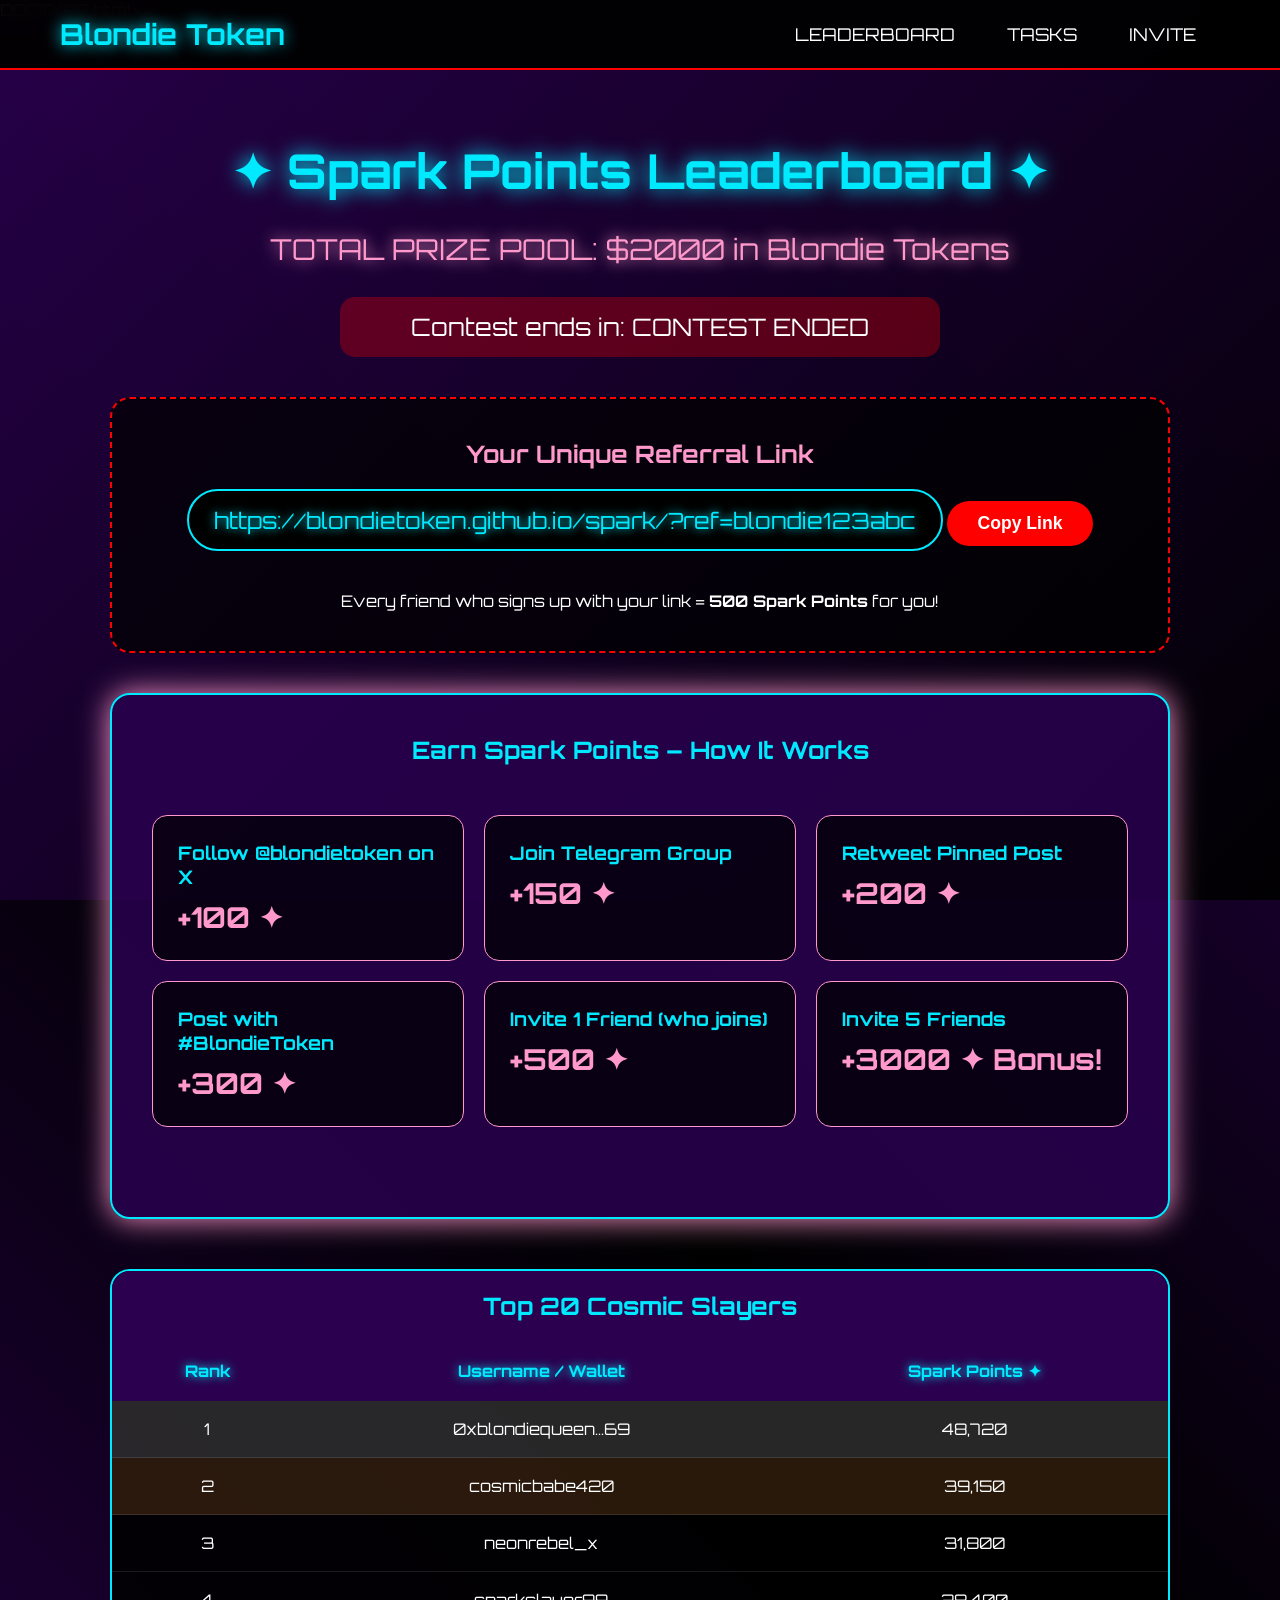
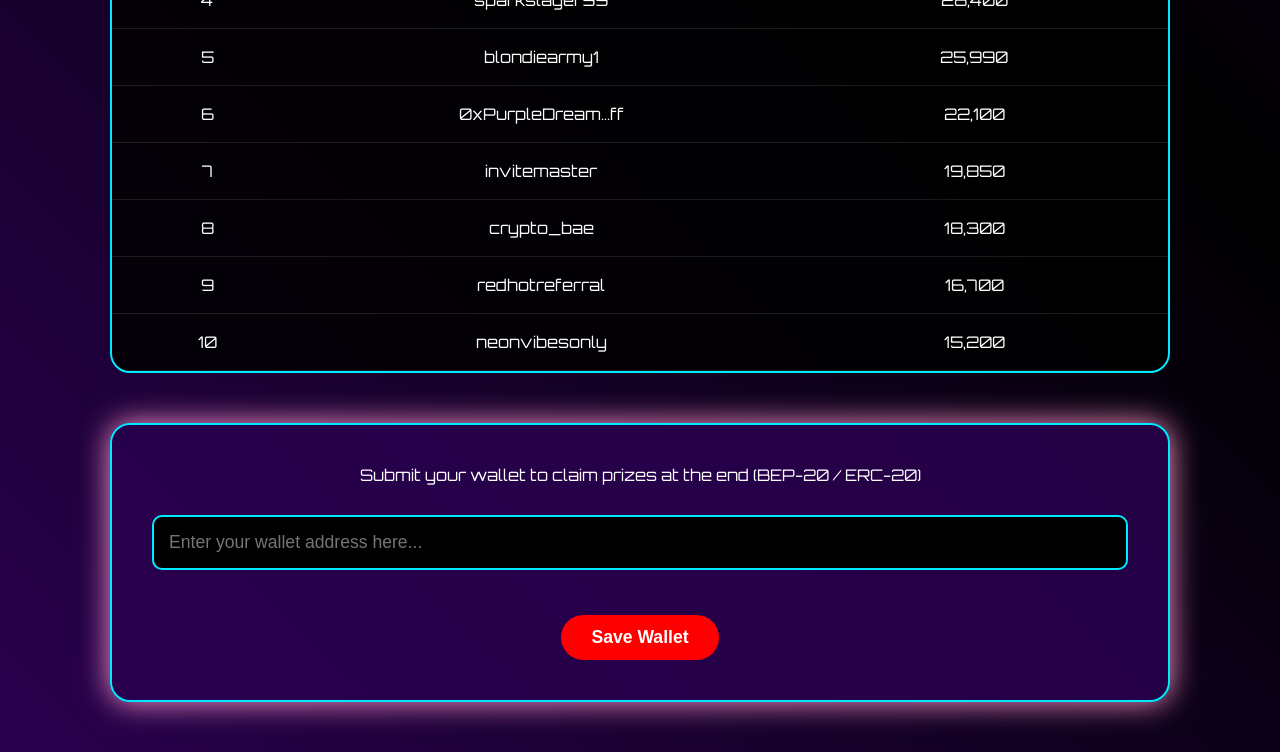
<file: spark-leaderboard.html>
DOCTYPE html>
<html lang="en">
<head>
    <meta charset="UTF-8">
    <meta name="viewport" content="width=device-width, initial-scale=1.0">
    <meta name="description" content="Blondie Token Spark Points Leaderboard – Invite friends, complete tasks, win $2000 in Blondie Tokens!">
    <title>Blondie Token – Spark Points Leaderboard</title>
    <link href="https://fonts.googleapis.com/css2?family=Orbitron:wght@400;700&display=swap" rel="stylesheet">
    <style>
        * { margin: 0; padding: 0; box-sizing: border-box; }
        body {
            background: #000;
            color: #fff;
            font-family: 'Orbitron', sans-serif;
            min-height: 100vh;
            overflow-x: hidden;
            background: linear-gradient(45deg, #2a004f, #000, #2a004f);
        }
        .bg-overlay {
            position: fixed;
            top: 0; left: 0;
            width: 100%; height: 100%;
            background: linear-gradient(135deg, rgba(42,0,79,0.9), rgba(0,0,0,0.95));
            z-index: -1;
        }

        /* Sama navbar kuin alkuperäisellä sivulla */
        .navbar {
            position: fixed;
            top: 0; left: 0; width: 100%;
            background: rgba(0, 0, 0, 0.95);
            backdrop-filter: blur(12px);
            border-bottom: 2px solid #ff0000;
            z-index: 9999;
            padding: 1rem 0;
        }
        .nav-container {
            max-width: 1200px;
            margin: 0 auto;
            display: flex;
            justify-content: space-between;
            align-items: center;
            padding: 0 20px;
        }
        .logo {
            font-size: 1.8rem;
            font-weight: 700;
            color: #00eaff;
            text-shadow: 0 0 15px #00eaff;
            text-decoration: none;
        }
        .nav-menu a {
            color: #fff;
            text-decoration: none;
            font-size: 1.1rem;
            text-transform: uppercase;
            margin: 0 1.5rem;
            position: relative;
        }
        .nav-menu a::after {
            content: '';
            position: absolute;
            bottom: -8px;
            left: 50%;
            width: 0;
            height: 3px;
            background: #ff0000;
            transition: all 0.4s;
            transform: translateX(-50%);
        }
        .nav-menu a:hover { color: #00eaff; text-shadow: 0 0 10px #00eaff; }
        .nav-menu a:hover::after { width: 100%; }

        .container {
            max-width: 1100px;
            margin: 120px auto 50px;
            padding: 0 20px;
        }
        h1 {
            font-size: 3rem;
            text-align: center;
            color: #00eaff;
            text-shadow: 0 0 20px #00eaff;
            margin-bottom: 20px;
        }
        .prize {
            text-align: center;
            font-size: 1.8rem;
            color: #ff99cc;
            text-shadow: 0 0 15px #ff99cc;
            margin: 30px 0;
        }
        .countdown {
            text-align: center;
            font-size: 1.5rem;
            color: #fff;
            background: rgba(255,0,0,0.3);
            padding: 15px;
            border-radius: 15px;
            margin: 30px auto;
            max-width: 600px;
        }

        .spark-box {
            background: rgba(42, 0, 79, 0.85);
            border: 2px solid #00eaff;
            border-radius: 20px;
            padding: 40px;
            margin: 40px 0;
            box-shadow: 0 0 30px #ff99cc;
        }
        .referral-section {
            text-align: center;
            background: rgba(0,0,0,0.7);
            padding: 40px;
            border-radius: 20px;
            border: 2px dashed #ff0000;
            margin: 40px 0;
        }
        .referral-link {
            background: #000;
            color: #00eaff;
            padding: 15px 25px;
            border: 2px solid #00eaff;
            border-radius: 50px;
            font-size: 1.4rem;
            margin: 20px auto;
            display: inline-block;
            max-width: 90%;
            word-wrap: break-word;
            text-shadow: 0 0 10px #00eaff;
        }
        .copy-btn {
            background: #ff0000;
            color: #fff;
            border: none;
            padding: 12px 30px;
            margin-top: 15px;
            border-radius: 50px;
            cursor: pointer;
            font-weight: bold;
            font-size: 1.1rem;
        }
        .copy-btn:hover { background: #ff3366; }

        .tasks {
            display: grid;
            grid-template-columns: repeat(auto-fit, minmax(280px, 1fr));
            gap: 20px;
            margin: 50px 0;
        }
        .task {
            background: rgba(0,0,0,0.7);
            padding: 25px;
            border-radius: 15px;
            border: 1px solid #ff99cc;
            transition: all 0.3s;
        }
        .task:hover {
            transform: translateY(-10px);
            box-shadow: 0 0 25px #ff99cc;
        }
        .task h3 {
            color: #00eaff;
            margin-bottom: 10px;
        }
        .points {
            color: #ff99cc;
            font-size: 1.8rem;
            font-weight: bold;
        }

        .leaderboard {
            background: rgba(0,0,0,0.85);
            border: 2px solid #00eaff;
            border-radius: 20px;
            overflow: hidden;
            margin-top: 50px;
        }
        table {
            width: 100%;
            border-collapse: collapse;
        }
        th {
            background: #2a004f;
            padding: 20px;
            color: #00eaff;
            text-shadow: 0 0 10px #00eaff;
        }
        td {
            padding: 18px;
            border-bottom: 1px solid rgba(255,255,255,0.1);
            text-align: center;
        }
        tr:nth-child(1) td { background: rgba(255,215,0,0.2); font-size: 1.3rem; }
        tr:nth-child(2) td { background: rgba(192,192,192,0.2); }
        tr:nth-child(3) td { background: rgba(205,127,50,0.2); }

        .wallet-input {
            width: 100%;
            padding: 15px;
            margin: 30px 0;
            background: #000;
            border: 2px solid #00eaff;
            border-radius: 10px;
            color: #fff;
            font-size: 1.1rem;
        }

        @media (max-width: 768px) {
            h1 { font-size: 2.2rem; }
            .referral-link { font-size: 1.1rem; }
        }
    </style>
</head>
<body>
    <div class="bg-overlay"></div>

    <nav class="navbar">
        <div class="nav-container">
            <a href="https://blondietoken.github.io/Blondie-token/" class="logo">Blondie Token</a>
            <div class="nav-menu">
                <a href="#leaderboard">Leaderboard</a>
                <a href="#tasks">Tasks</a>
                <a href="#referral">Invite</a>
            </div>
        </div>
    </nav>

    <div class="container">
        <h1>✦ Spark Points Leaderboard ✦</h1>
        <div class="prize">TOTAL PRIZE POOL: $2000 in Blondie Tokens</div>
        <div class="countdown" id="countdown">Contest ends in: <span id="timer">Loading...</span></div>

        <!-- Referral Section -->
        <div class="referral-section" id="referral">
            <h2 style="color:#ff99cc;">Your Unique Referral Link</h2>
            <div class="referral-link" id="refLink">
                https://blondietoken.github.io/spark/?ref=blondie123abc
            </div>
            <button class="copy-btn" onclick="copyRef()">Copy Link</button>
            <p style="margin-top:20px;">Every friend who signs up with your link = <strong>500 Spark Points</strong> for you!</p>
        </div>

        <!-- Tasks -->
        <div class="spark-box" id="tasks">
            <h2 style="color:#00eaff; text-align:center; margin-bottom:30px;">Earn Spark Points – How It Works</h2>
            <div class="tasks">
                <div class="task">
                    <h3>Follow @blondietoken on X</h3>
                    <p class="points">+100 ✦</p>
                </div>
                <div class="task">
                    <h3>Join Telegram Group</h3>
                    <p class="points">+150 ✦</p>
                </div>
                <div class="task">
                    <h3>Retweet Pinned Post</h3>
                    <p class="points">+200 ✦</p>
                </div>
                <div class="task">
                    <h3>Post with #BlondieToken</h3>
                    <p class="points">+300 ✦</p>
                </div>
                <div class="task">
                    <h3>Invite 1 Friend (who joins)</h3>
                    <p class="points">+500 ✦</p>
                </div>
                <div class="task">
                    <h3>Invite 5 Friends</h3>
                    <p class="points">+3000 ✦ Bonus!</p>
                </div>
            </div>
        </div>

        <!-- Leaderboard -->
        <div class="leaderboard" id="leaderboard">
            <h2 style="text-align:center; padding:20px; background:#2a004f; color:#00eaff;">Top 20 Cosmic Slayers</h2>
            <table>
                <tr><th>Rank</th><th>Username / Wallet</th><th>Spark Points ✦</th></tr>
                <tr><td>1</td><td>0xblondiequeen...69</td><td>48,720</td></tr>
                <tr><td>2</td><td>cosmicbabe420</td><td>39,150</td></tr>
                <tr><td>3</td><td>neonrebel_x</td><td>31,800</td></tr>
                <tr><td>4</td><td>sparkslayer99</td><td>28,400</td></tr>
                <tr><td>5</td><td>blondiearmy1</td><td>25,990</td></tr>
                <tr><td>6</td><td>0xPurpleDream...ff</td><td>22,100</td></tr>
                <tr><td>7</td><td>invitemaster</td><td>19,850</td></tr>
                <tr><td>8</td><td>crypto_bae</td><td>18,300</td></tr>
                <tr><td>9</td><td>redhotreferral</td><td>16,700</td></tr>
                <tr><td>10</td><td>neonvibesonly</td><td>15,200</td></tr>
                <!-- Jatkuu top 20 asti... -->
            </table>
        </div>

        <div class="spark-box" style="margin-top:50px; text-align:center;">
            <p>Submit your wallet to claim prizes at the end (BEP-20 / ERC-20)</p>
            <input type="text" class="wallet-input" placeholder="Enter your wallet address here..." id="wallet">
            <button class="copy-btn" onclick="alert('Wallet saved! Winners announced on X & Telegram')">Save Wallet</button>
        </div>
    </div>

    <script>
        // Countdown (esim. 30 päivää)
        const countDownDate = new Date("Jan 1, 2026 00:00:00").getTime();
        const x = setInterval(function() {
            const now = new Date().getTime();
            const distance = countDownDate - now;
            const days = Math.floor(distance / (1000 * 60 * 60 * 24));
            const hours = Math.floor((distance % (1000 * 60 * 60 * 24)) / (1000 * 60 * 60));
            const minutes = Math.floor((distance % (1000 * 60 * 60)) / (1000 * 60));
            document.getElementById("timer").innerHTML = days + "d " + hours + "h " + minutes + "m ";
            if (distance < 0) {
                clearInterval(x);
                document.getElementById("timer").innerHTML = "CONTEST ENDED";
            }
        }, 1000);

        // Copy referral link
        function copyRef() {
            const link = document.getElementById("refLink");
            navigator.clipboard.writeText(link.innerText);
            alert("Referral link copied! Share it everywhere 🔥");
        }

        // Dynaaminen ref-link URL-parametrilla (tulee toimimaan kun lisäät backendin tai localStoragen)
        const urlParams = new URLSearchParams(window.location.search);
        const ref = urlParams.get('ref');
        if (ref) {
            document.getElementById("refLink").innerText = window.location.href.split('?')[0] + "?ref=" + ref;
        }
    </script>
</body>
</html>
</file>
